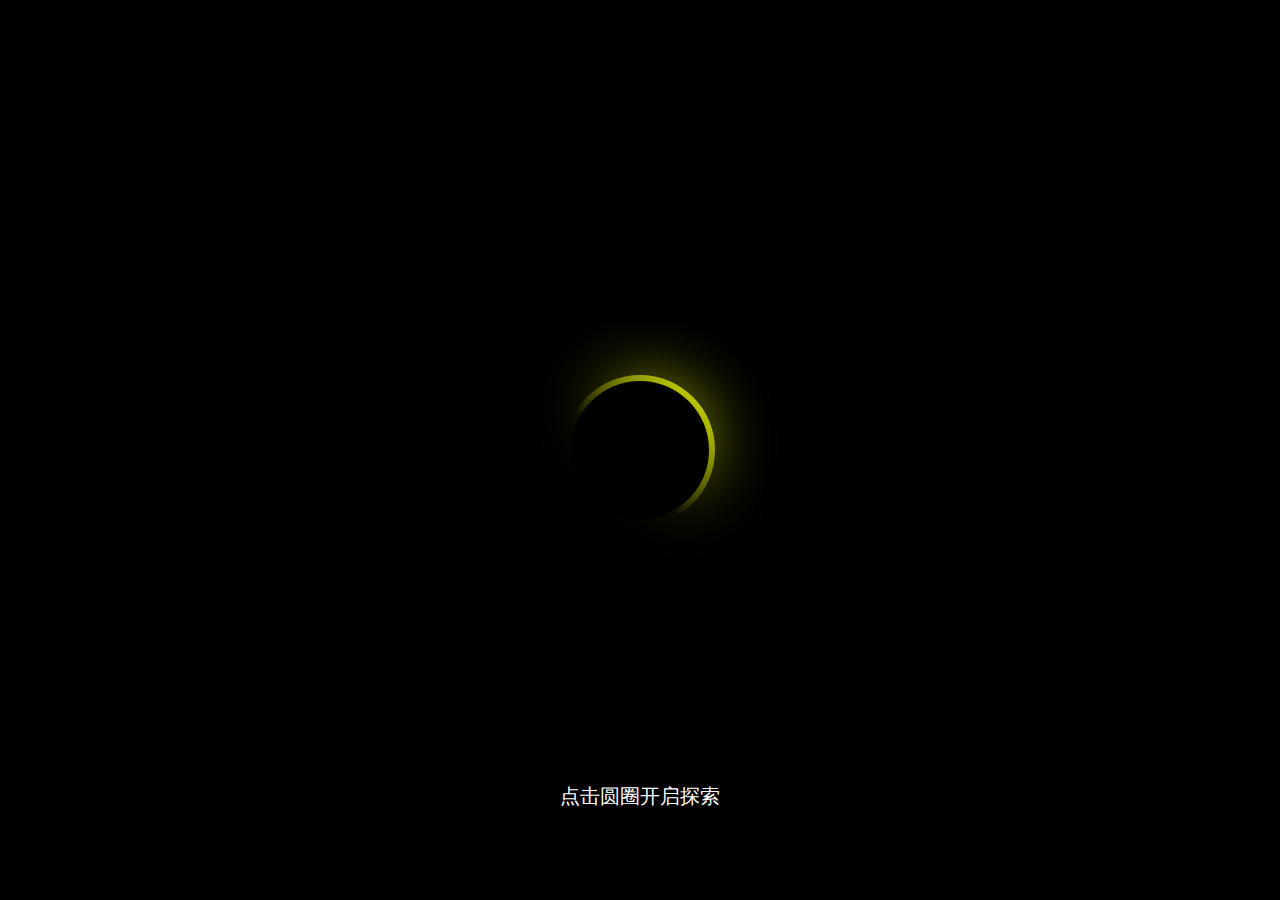
<file: index.html>
<!DOCTYPE html>
<html lang="en">
<head>
    <meta charset="UTF-8">
    <meta name="viewport" content="width=device-width, initial-scale=1.0">
    <link rel="stylesheet" href="/css/style.css">
    <link rel="stylesheet" media="(max-width: 768px)" href="./css/mobile-style.css">
    <title>Document</title>
</head>
<body>
    <div class="container">
        <div class="loader"></div>
        <span class="explore-text">点击圆圈开启探索</span> <!-- 新添加的行 -->
        <span class="text">Welcome</span>
    </div>
   
</body>
<script>
    document.addEventListener('DOMContentLoaded', function() {
        var loader = document.querySelector('.loader');
        var text = document.querySelector('.text');
        
        loader.addEventListener('mouseenter', function() {
            // 延迟显示text
            text.style.opacity = 1;
            text.style.visibility = "visible";
        });
    
        loader.addEventListener('mouseleave', function() {
            // 延迟隐藏text
            text.style.opacity = 0;
            text.style.visibility = "hidden";
        });
        loader.addEventListener('mousedown', function() {
            text.classList.add('text-grow'); // 在点击时添加类
            // 可以在这里应用任何想要的点击效果，如改变背景色等
            // 由于你的`.loader`已经有了`:active`的CSS效果，这里可能不需要额外的JS
        });

        loader.addEventListener('mouseup', function() {
            setTimeout(function() {
                // 延迟跳转页面
                window.location.href = 'main.html';
            }, 200); // 200毫秒后执行，根据需要调整
        });
        
        document.addEventListener('mouseup', function() { // 监听文档级别的mouseup事件
        text.classList.remove('text-grow'); // 移除类
    });

    });
</script>
<script>
        document.addEventListener('DOMContentLoaded', function() {
    var languages = ["点击圆圈开启探索", "Click the circle to explore", "Cliquez sur le cercle pour explorer"];
    var exploreText = document.querySelector('.explore-text');
    var currentIndex = 0;

    exploreText.style.opacity = 1; // 初始化使第一条语言可见 

    setInterval(function() {
        exploreText.style.opacity = 0; // 先淡出当前语言

        setTimeout(function() {
            // 更新文本为下一种语言
            currentIndex = (currentIndex + 1) % languages.length;
            exploreText.textContent = languages[currentIndex];

            exploreText.style.opacity = 1; // 然后淡入新的语言
        }, 1800); // 确保淡出完成后再更改文本内容，这里的延迟应小于或等于CSS中的过渡时间
    }, 4000); // 每4秒切换一次语言
});
</script>

<!-- 动态观测页面高度的变化以适应地址栏 -->
<script>
    document.addEventListener("DOMContentLoaded", function() {
        function adjustElementPosition() {
            var exploreText = document.querySelector('.explore-text');
            if (exploreText) {
                // 获取视窗高度
                var viewportHeight = window.innerHeight;
                // 计算距离底部的距离，20%的视窗高度
                var bottomDistance = viewportHeight * 0.10;
                // 设置`.explore-text`的`bottom`样式属性
                exploreText.style.bottom = bottomDistance + 'px';
            }
        }
    
        // 调整位置
        adjustElementPosition();
    
        // 监听窗口尺寸变化事件，以适应地址栏的显示和隐藏
        window.addEventListener('resize', adjustElementPosition);
    });
</script>

 
    

</html>
</file>
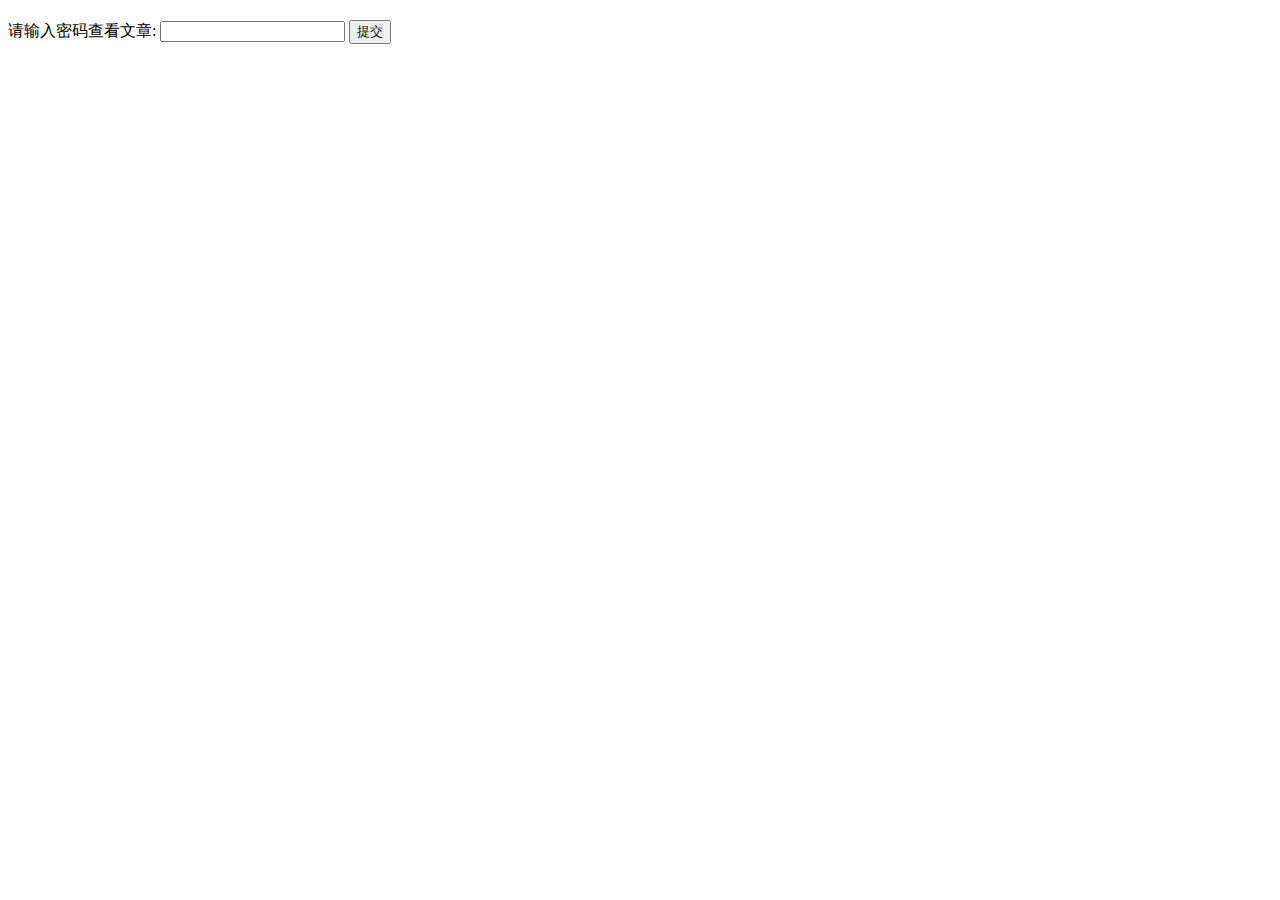
<file: Hash.html>
<!DOCTYPE html>
<html lang="en">
<head>
<meta charset="UTF-8">
<title>文章密码保护</title>
<style>
    /* CSS样式 */
    .item_password-protected {
        display: none;
    }
    .password-input {
        margin: 20px 0;
    }
</style>
</head>
<body>

<div class="password-input">
    <label for="password">请输入密码查看文章:</label>
    <input type="password" id="password" name="password">
    <button onclick="checkPassword()">提交</button>
</div>

<div class="item_password-protected">
    <a href="./articles/wechat_analyse_2023.html" class="title">2023微信聊天年度总结</a>
    <div class="status">发布于：2024-02-07 | 阅读：3500 | 标签1</div>
    <div class="content">
        <!-- 文章内容 -->
    </div>
</div>

<script>
async function checkPassword() {
    const userPassword = document.getElementById('password').value;
    const encoder = new TextEncoder();
    const data = encoder.encode(userPassword);
    const hash = await crypto.subtle.digest('SHA-256', data);
    const hashArray = Array.from(new Uint8Array(hash)); // 将buffer转换为byte array
    const hashHex = hashArray.map(b => b.toString(16).padStart(2, '0')).join('');
    
    // 预先计算好的密码的SHA-256哈希值
    const correctHash = "ad9d683680c647da367f428b8a51f84c198b6330c637fb581f1b6291fb211975"; // 替换为你的哈希值

    if (hashHex === correctHash) {
        document.querySelector('.item_password-protected').style.display = 'block';
        document.querySelector('.password-input').style.display = 'none';
    } else {
        alert('密码错误，请重新输入！');
    }
}
</script>

</body>
</html>
</file>
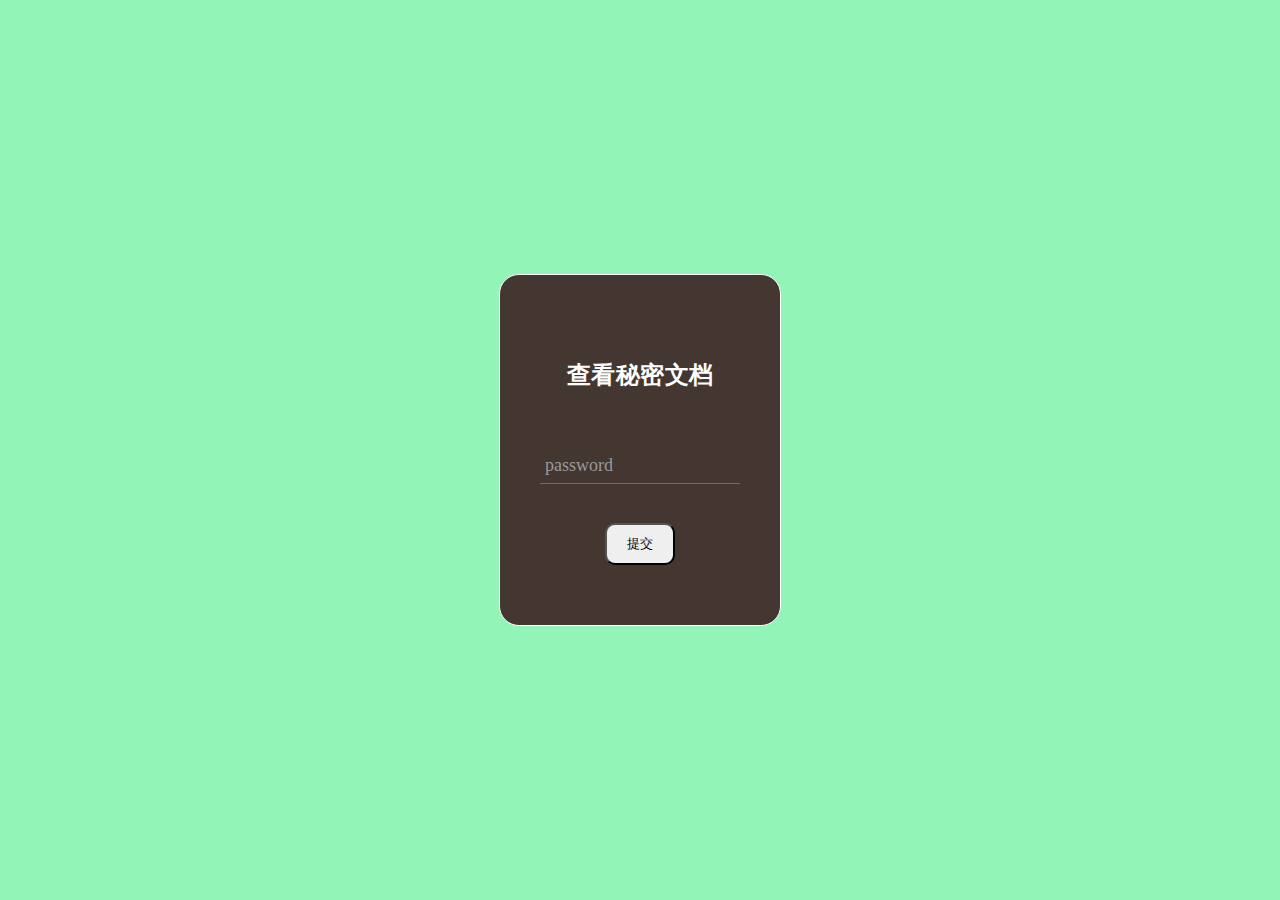
<file: password.html>
<!DOCTYPE html>
<html>
<head>
    <meta charset="UTF-8">
    <meta http-equiv="X-UA-Compatible" content="IE=edge" />
    <meta name="viewport" content="width=device-width, initial-scale=1.0">
    <link rel="stylesheet" href="/css/password.css">
    <title>密码验证</title>
</head>
<body>

    <form id="passwordForm" class="form">
        <p>查看秘密文档</p>
        <div class="container">
          <div class="group">
            <input type="password" required="true" class="main-input" id="password" name="password">
            <span class="highlight-span"></span>
            <label for="password" class="label-password">password</label>
          </div>
        </div>
        <input class="submit" type="submit" value="提交">
      </form>


    <script>
        document.getElementById('passwordForm').onsubmit = async function(event) {
            event.preventDefault(); // 阻止表单默认提交行为

            var password = document.getElementById('password').value;
            // 假设这是您的密码的SHA-256哈希值，您需要将其替换为实际密码的哈希值
            var correctHash = 'ad9d683680c647da367f428b8a51f84c198b6330c637fb581f1b6291fb211975'; 
            
            // 将用户输入的密码转换为Uint8Array，准备进行哈希
            var encoder = new TextEncoder();
            var data = encoder.encode(password);
            
            // 使用SHA-256算法计算哈希值
            var hashBuffer = await crypto.subtle.digest('SHA-256', data);
            var hashArray = Array.from(new Uint8Array(hashBuffer)); // 转换为字节数组
            var hashHex = hashArray.map(b => b.toString(16).padStart(2, '0')).join(''); // 转换为十六进制字符串
            
            var articleURL = new URLSearchParams(window.location.search).get('article'); // 从URL获取文章参数
            
            // 比较计算出的哈希值和正确的哈希值
            if(hashHex === correctHash) {
                window.location.href = articleURL; // 密码哈希匹配，跳转到文章
            } else {
                alert('密码错误，请重试。');
            }
        }
    </script>
</body>
</html>
</file>
<file: css/style.css>
*{
    margin: 0;
    padding: 0;
    box-sizing: border-box;
}

body{
    display: flex;
    justify-content: center;
    align-items: center;
    min-height: 100vh;
    background: #000;
}

.container {
    position: relative;
    display: flex;
    justify-content: center;
    align-items: center;
    min-height: 100vh;
}

.loader {
    position: relative;
    width: 150px;
    height: 150px;
    border-radius: 50%;
    background: linear-gradient(45deg, transparent, transparent 40%, #e5f403);
    animation: animate 2s linear infinite;
    cursor: pointer;
    transition: transform 0.2s, box-shadow 0.2s; /* 平滑过渡效果 */
}

.loader:active {
    transform: scale(0.95); /* 稍微缩小，模拟按下效果 */
    box-shadow: 0 8px 20px rgba(255, 255, 255, 0.6); /* 使用更亮的阴影颜色 */
    border: 2px solid rgba(255, 255, 255, 0.5); /* 添加亮色边框以增加对比 */
    background: linear-gradient(45deg, rgba(255, 255, 255, 0.2), transparent 40%, rgba(255, 255, 255, 0.2)); /* 调整背景色以增强效果 */
}

@keyframes animate {
    0% {
        transform: rotate(0deg);
        filter: hue-rotate(0deg);
    }

    100% {
        transform: rotate(360deg);
        filter: hue-rotate(360deg);
    }
}

.loader::before {
    content: "";
    position: absolute;
    top: 6px;
    left: 6px;
    right: 6px;
    bottom: 6px;
    background: #000;
    border-radius: 50%;
    z-index: 100;
}

.loader::after {
    content: "";
    position: absolute;
    top: 0px;
    left: 0px;
    right: 0px;
    bottom: 0px;
    background: linear-gradient(45deg, transparent, transparent 40%, #e5f403);
    border-radius: 50%;
    z-index: 1;
    filter: blur(30px);
}

.text {
    display: block; /* 保持始终为block，但初始不可见 */
    position: absolute;
    color: rgb(52, 222, 18);
    top: 50%;
    left: 50%;
    transform: translate(-50%, -50%) scale(1);
    z-index: 200;
    opacity: 0; /* 初始透明度为0，即完全透明 */
    visibility: hidden; /* 初始不可见 */
    transition: opacity 0.3s ease, visibility 0.3s ease, font-size 0.5s ease, font-weight 0.5s ease; /* 过渡效果应用于opacity和visibility, 添加transform过渡效果 */
    transform-origin: center;
}

.text-grow { /* 定义点击时文本变化的样式 */
    transform: translate(-50%, -50%) scale(1.2); /* 同时应用平移和缩放 */
    opacity: 1; /* 确保显示 */
    visibility: visible; /* 确保可见 */
    font-size: 24px; /* 变大 */
}

.loader:hover .text,
.loader:active .text {
    opacity: 1; /* 悬停时完全不透明 */
    visibility: visible; /* 悬停时可见 */
    transition-delay: 0.3s; /* 添加延迟 */
}

.explore-text {
    color: #FFF; /* 文字颜色，根据需要调整 */
    text-align: center; /* 文本居中 */
    position: absolute; /* 绝对定位 */
    bottom: 10%; /* 调整至圆圈下方的具体位置 */
    left: 50%; /* 水平居中 */
    transform: translateX(-50%); /* 确保水平居中的精确度 */
    font-size: 20px; /* 字体大小，根据需要调整 */
    opacity: 0; /* 开始时不可见 */
    transition: opacity 2s ease-in-out; /* 淡入淡出效果 */
    min-width: 220px; /* 根据需要调整这个值 */
    white-space: nowrap; /* 防止文字换行 */
}
</file>
<file: css/mobile-style.css>
.container .text {
    /* 不能滥用important 啊！ */
    opacity: 1 ;
    visibility: visible ;
}
</file>
<file: css/password.css>
html, body {
    height: 100%; /* 确保html和body占满整个视窗高度 */
    margin: 0; /* 移除默认的margin */
    display: flex;
    justify-content: center; /* 水平居中 */
    align-items: center; /* 垂直居中 */
    background-color: #93f4b7; /* 或任何您喜欢的背景颜色 */
}

.group {
    position: relative;
}
  
.form {
    display: flex;
    justify-content: center;
    align-items: center;
    flex-direction: column;
    border: 1px solid white;
    padding: 60px 40px;
    background-color: rgba(60, 34, 34, .9);
    border-radius: 20px;
    position: relative;
    max-width: 250px;
    width: 100%;
}
  
.form p {
    padding-bottom: 0px;
    font-size: 24px;
    font-weight: bold;
    letter-spacing: .5px;
    color: white;
}
  
.container {
    padding-top: 30px;
}
  
.main-input {
    font-size: 16px;
    margin-bottom: 20px;
    padding: 10px 10px 10px 5px;
    display: block;
    width: 185px;
    border: none;
    border-bottom: 1px solid #6c6c6c;
    background: transparent;
    color: #ffffff;
}
  
.main-input:focus {
    outline: none;
    border-bottom-color: #93f4b7;
}

.label-password {
    color: #999999;
    font-size: 18px;
    font-weight: normal;
    position: absolute;
    pointer-events: none;
    left: 5px;
    top: 10px;
    transition: 0.2s ease all;
    -moz-transition: 0.2s ease all;
    -webkit-transition: 0.2s ease all;
}
  
.main-input:focus ~ .label-password,
.main-input:valid ~ .label-password {
    top: -20px;
    font-size: 14px;
    color: #93f4b7;
}
  
.highlight-span {
    position: absolute;
    height: 60%;
    width: 0px;
    top: 25%;
    left: 0;
    pointer-events: none;
    opacity: 0.5;
}
  
.main-input:focus ~ .highlight-span {
    -webkit-animation: input-focus 0.3s ease;
    animation: input-focus 0.3s ease;
}
  
@keyframes input-focus {
    from {
      background: #93f4b7;
    }
  
    to {
      width: 185px;
    }
}
  
.submit {
    margin-top: 1.2rem;
    padding: 10px 20px;
    border-radius: 10px;
}
</file>
